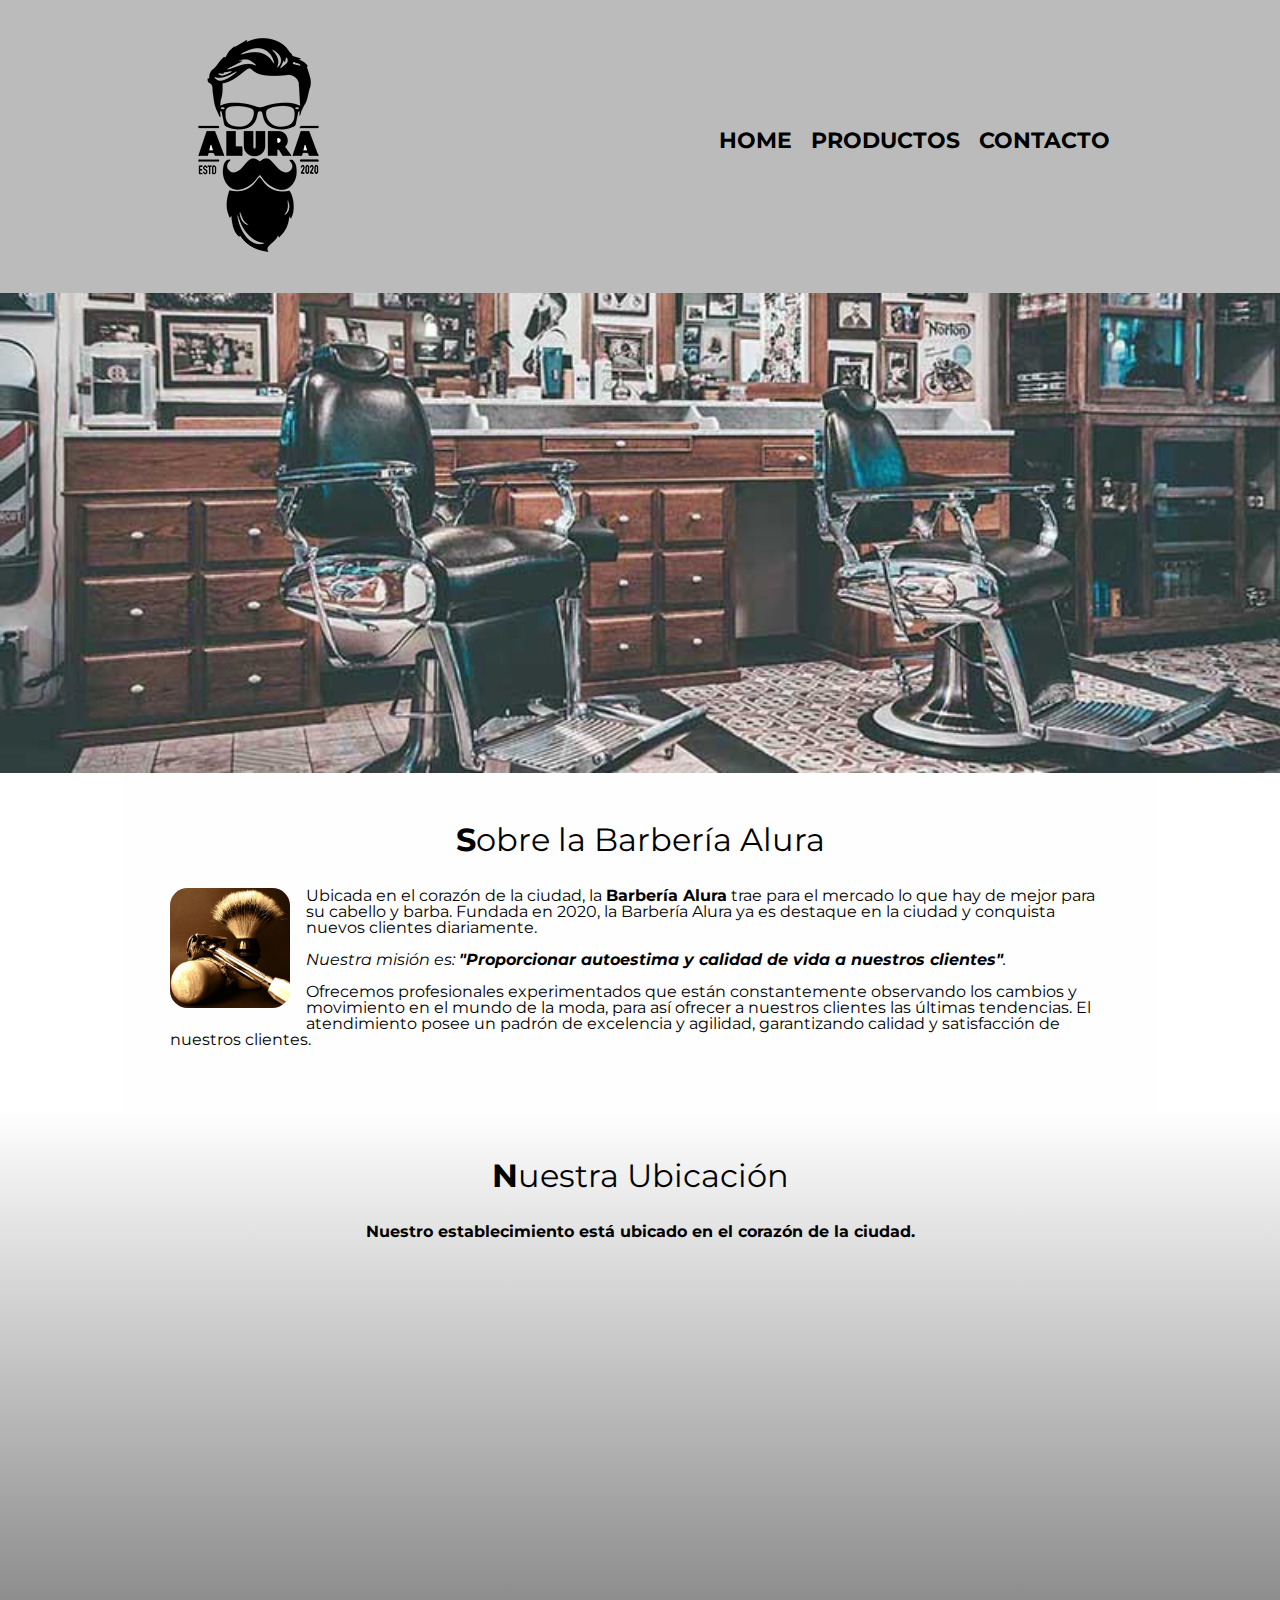
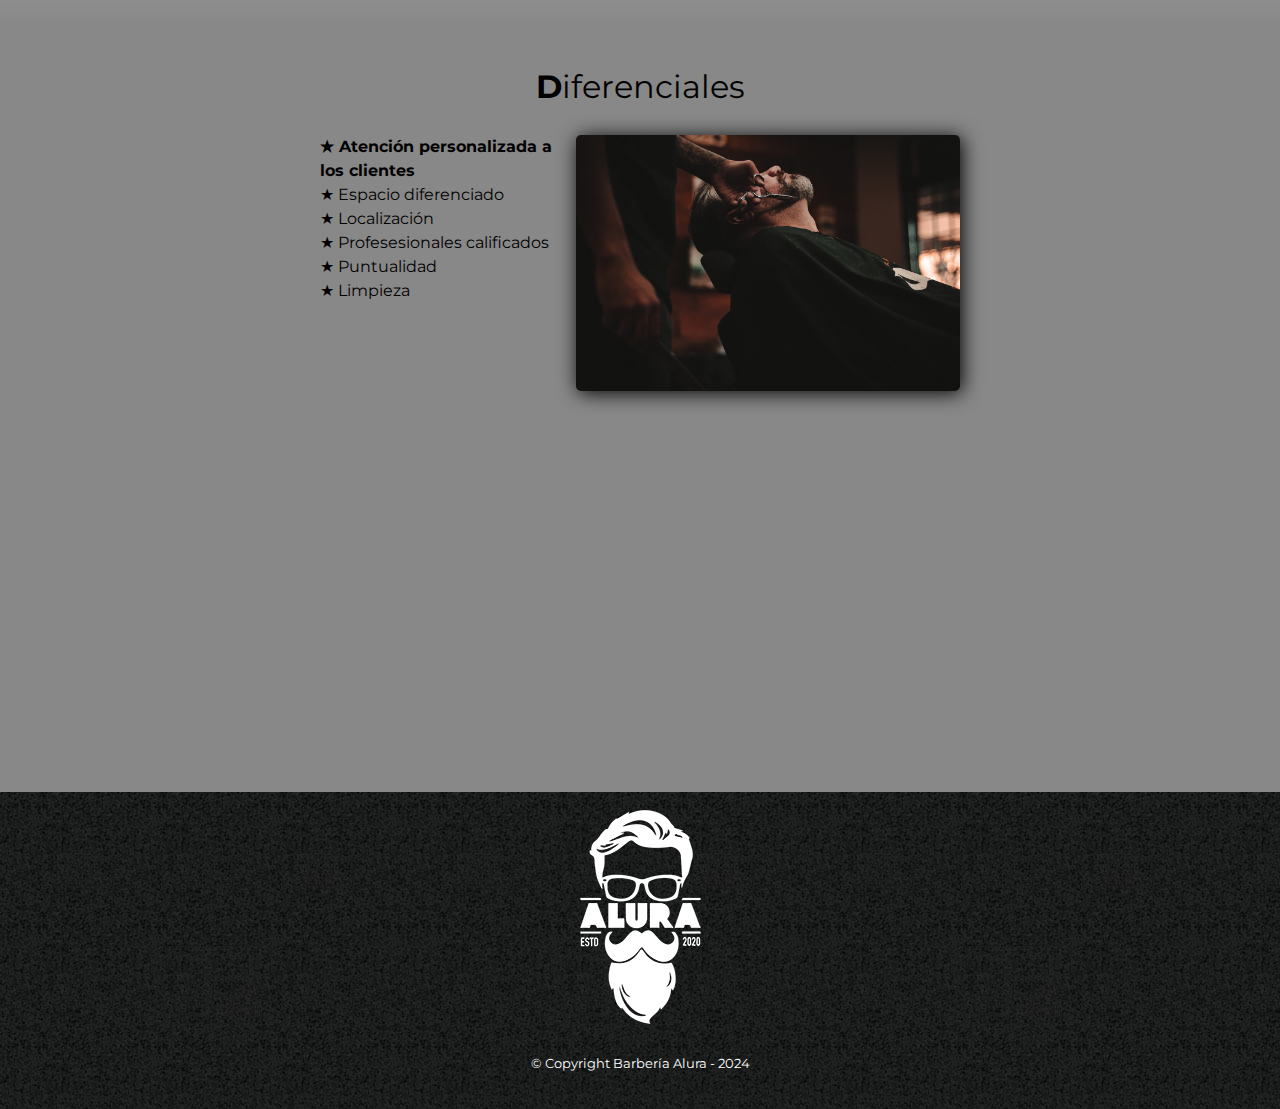
<file: index.html>
<!DOCTYPE html>
<html lang="es">
<head>
    <meta charset="UTF-8">
    <meta name="viewport" content="width=device-width, initial-scale=1.0">
    <link rel="stylesheet" href="css/reset.css">
    <link rel="stylesheet" href="css/style.css">
    <!-- Fuente de google -->
    <link rel="preconnect" href="https://fonts.googleapis.com">
    <link rel="preconnect" href="https://fonts.gstatic.com" crossorigin>
    <link href="https://fonts.googleapis.com/css2?family=Montserrat:wght@400;500&display=swap" rel="stylesheet">
    <title>Contacto - Barbería Alura</title>
</head>
<body>

    <header>
        <div class="caja">
            <h1><img src="img/logo.png" alt=""></h1>

            <nav>
                <ul>
                    <li><a href="index.html">Home</a></li>
                    <li><a href="productos.html">Productos</a></li>
                    <li><a href="contacto.html">Contacto</a></li>
                </ul>
            </nav>
        </div>
    </header>

        <img class="banner" src="banner/banner.jpg">
        <main>
            <section class="principal">

                <h2 class="titulo-principal">Sobre la Barbería Alura</h2>
                <img class="utensilios" src="img/utensilios.jpeg" alt="">
    
                <p>Ubicada en el corazón de la ciudad, la <strong>Barbería Alura</strong> trae para el mercado lo que hay de mejor para su cabello y barba. Fundada en 2020, la Barbería Alura ya es destaque en la ciudad y conquista nuevos clientes diariamente.</p>
    
                <p id="mision"><em>Nuestra misión es: <strong>"Proporcionar autoestima y calidad de vida a nuestros clientes"</strong>.</em></p>
    
                <p>Ofrecemos profesionales experimentados que están constantemente observando los cambios y movimiento en el mundo de la moda, para así ofrecer a nuestros clientes las últimas tendencias. El atendimiento posee un padrón de excelencia y agilidad, garantizando calidad y satisfacción de nuestros clientes.</p> 
    
            </section>

            <section class="mapa">
                <h3 class="titulo-principal">Nuestra Ubicación</h3>
                <p>Nuestro establecimiento está ubicado en el corazón de la ciudad.</p>
                <!-- Mapa insertado -->
                <div class="mapa-contenido">
                    <iframe src="https://www.google.com/maps/embed?pb=!1m18!1m12!1m3!1d3656.4078407285397!2d-46.637213023803845!3d-23.589701978780344!2m3!1f0!2f0!3f0!3m2!1i1024!2i768!4f13.1!3m3!1m2!1s0x94ce5bd9bb943bf5%3A0x6f642995c970f0fe!2scaelum%20alura!5e0!3m2!1ses!2sco!4v1707187116556!5m2!1ses!2sco" width="100%" height="300" style="border:0;" allowfullscreen="" loading="lazy" referrerpolicy="no-referrer-when-downgrade"></iframe>
                </div>
            </section>
    
            <section class="diferenciales">
    
                <h3 class="titulo-principal">Diferenciales</h3>
            
                <div class="contenido-diferenciales">
                    <ul class="lista-diferenciales">
                        <li class="items">Atención personalizada a los clientes</li>
                        <li class="items">Espacio diferenciado</li>
                        <li class="items">Localización</li>
                        <li class="items">Profesesionales calificados</li>
                        <li class="items">Puntualidad</li>
                        <li class="items">Limpieza</li>
                    </ul>
        
                    <img src="diferenciales/diferenciales.jpg" class="imagen-diferenciales">
                </div>
                <div class="video">
                    <iframe width="100%" height="315" src="https://www.youtube.com/embed/sL3iCtFga3Q?si=hqVNwOcy6cq-1VpC" title="YouTube video player" frameborder="0" allow="accelerometer; autoplay; clipboard-write; encrypted-media; gyroscope; picture-in-picture; web-share" allowfullscreen></iframe>
                </div>
            </section>
        </main>
        
        <footer>
            <img src="img/logo-blanco.png" alt="">
            <p class="copyright">&copy; Copyright Barbería Alura - 2024</p>
        </footer>
    </body>
</html>
</file>
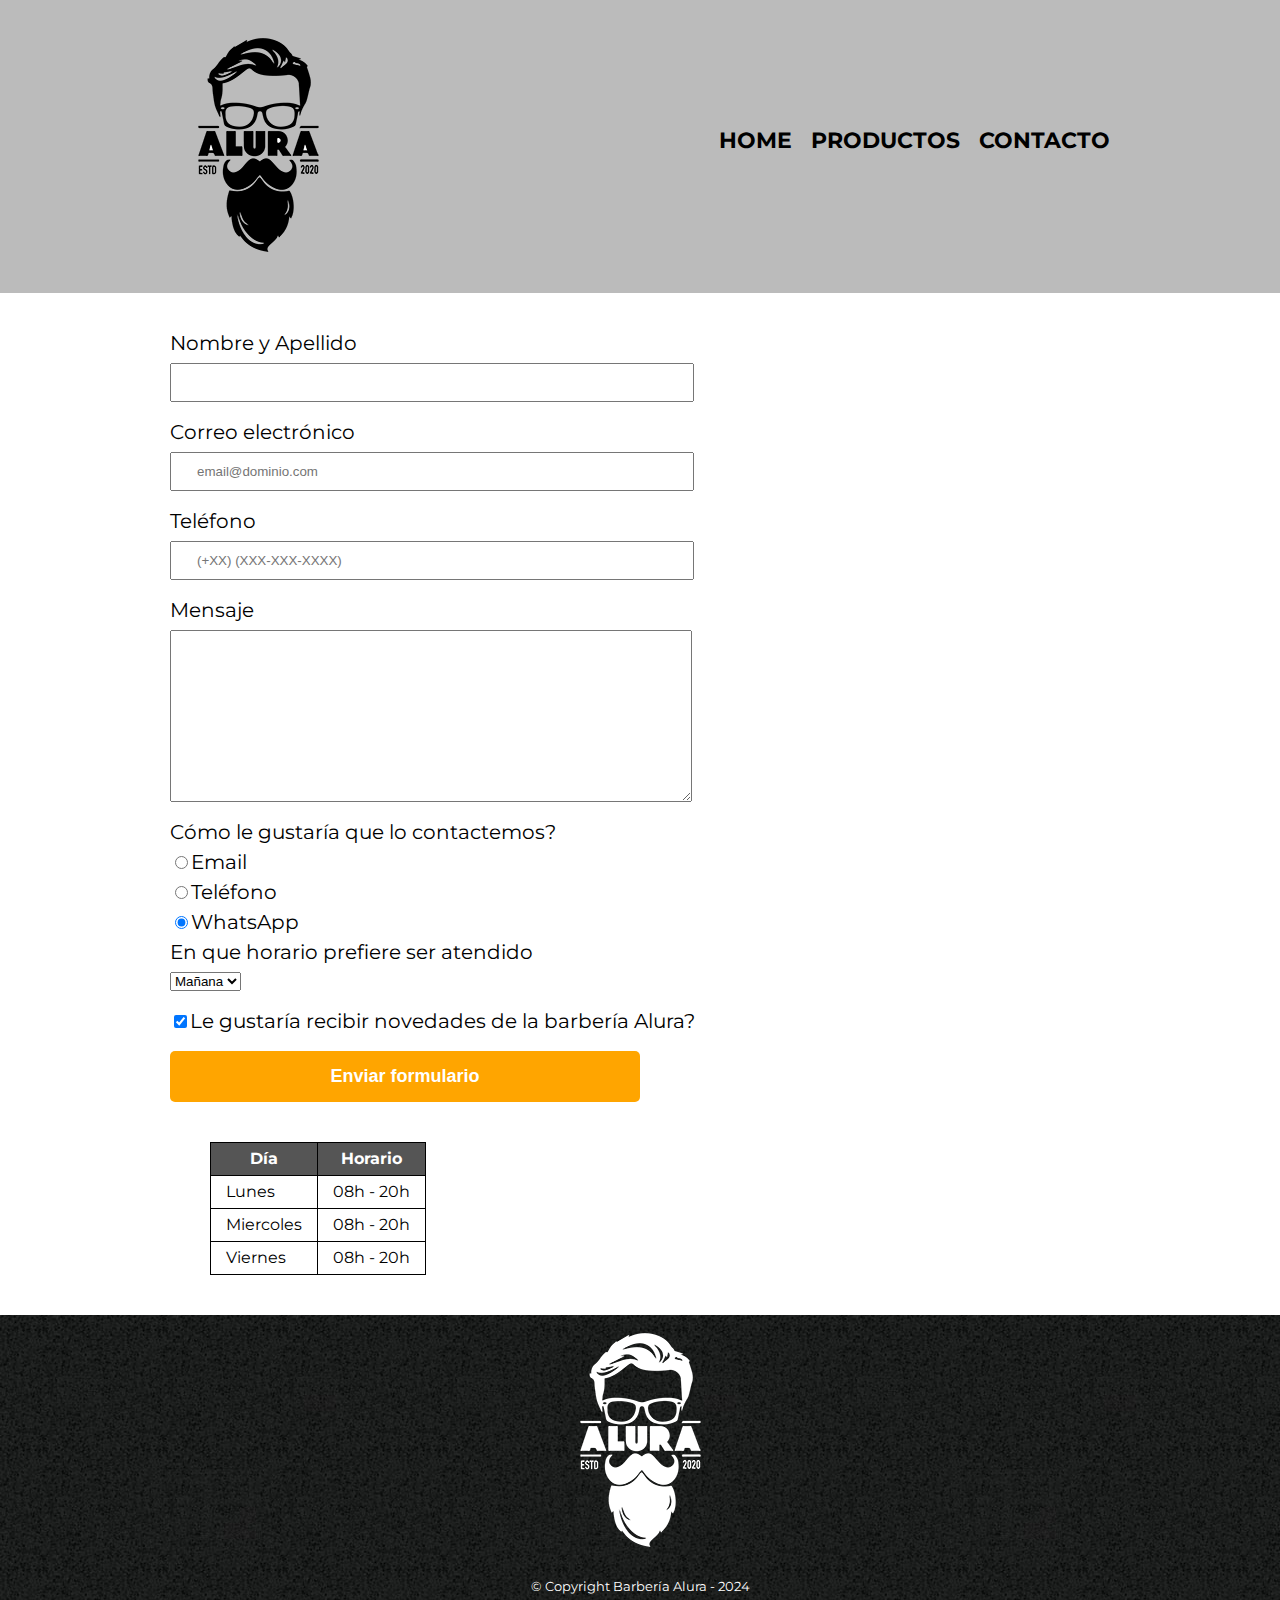
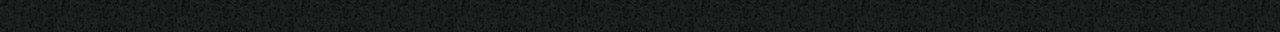
<file: contacto.html>
<!DOCTYPE html>
<html lang="es">
<head>
    <meta charset="UTF-8">
    <meta name="viewport" content="width=device-width, initial-scale=1.0">
    <link rel="stylesheet" href="css/reset.css">
    <link rel="stylesheet" href="css/style.css">
    <!-- Fuente de google -->
    <link rel="preconnect" href="https://fonts.googleapis.com">
    <link rel="preconnect" href="https://fonts.gstatic.com" crossorigin>
    <link href="https://fonts.googleapis.com/css2?family=Montserrat:wght@400;500&display=swap" rel="stylesheet">
    <title>Contacto - Barbería Alura</title>
</head>
<body>
    <header>
        <div class="caja">
            <h1><img src="img/logo.png" alt=""></h1>

            <nav>
                <ul>
                    <li><a href="index.html">Home</a></li>
                    <li><a href="productos.html">Productos</a></li>
                    <li><a href="contacto.html">Contacto</a></li>
                </ul>
            </nav>
        </div>
    </header>

    <main class="contenido-contacto">
        <form action="">
            <label for="nombre-apellido">Nombre y Apellido</label>
            <input type="text" id="nombre-apellido" class="input-padron" required>

            <label for="email">Correo electrónico</label>
            <input type="email" id="email" class="input-padron" required placeholder="email@dominio.com">

            <label for="telefono">Teléfono</label>
            <input type="tel" id="telefono" class="input-padron" required placeholder="(+XX) (XXX-XXX-XXXX)">

            <label for="mensaje">Mensaje</label>
            <textarea name="" id="mensaje" cols="70" rows="10" class="input-padron" required></textarea>

            <fieldset>
                <legend>Cómo le gustaría que lo contactemos?</legend>
                <label for="radio-email">
                    <input type="radio" name="contacto" value="email" id="radio-email">Email
                </label>

                <label for="radio-telefono">
                    <input type="radio" name="contacto" value="email" id="radio-telefono">Teléfono
                </label>

                <label for="radio-whatsapp">
                    <input type="radio" name="contacto" value="email" id="radio-whatsapp" checked>WhatsApp
                </label>
            </fieldset>

           <fieldset>
                <legend>En que horario prefiere ser atendido</legend>
                <select name="" id="">
                    <option value="">Mañana</option>
                    <option value="">Tarde</option>
                    <option value="">Noche</option>
                </select>
           </fieldset>

            <label class="checkbox">
                <input type="checkbox"checked>Le gustaría recibir novedades de la barbería Alura?
            </label>

            <input type="submit" value="Enviar formulario" class="enviar">
        </form>

        <table>
            <thead>
                <tr>
                    <th>Día</th>
                    <th>Horario</th>
                </tr>
            </thead>
            <tbody>
                <tr>
                    <td>Lunes</td>
                    <td>08h - 20h</td>
                </tr>
                <tr>
                    <td>Miercoles</td>
                    <td>08h - 20h</td>
                </tr>
                <tr>
                    <td>Viernes</td>
                    <td>08h - 20h</td>
                </tr>
            </tbody>
        </table>
    </main>

    <footer>
        <img src="img/logo-blanco.png" alt="">
        <p class="copyright">&copy; Copyright Barbería Alura - 2024</p>
    </footer>
</body>
</html>
</file>
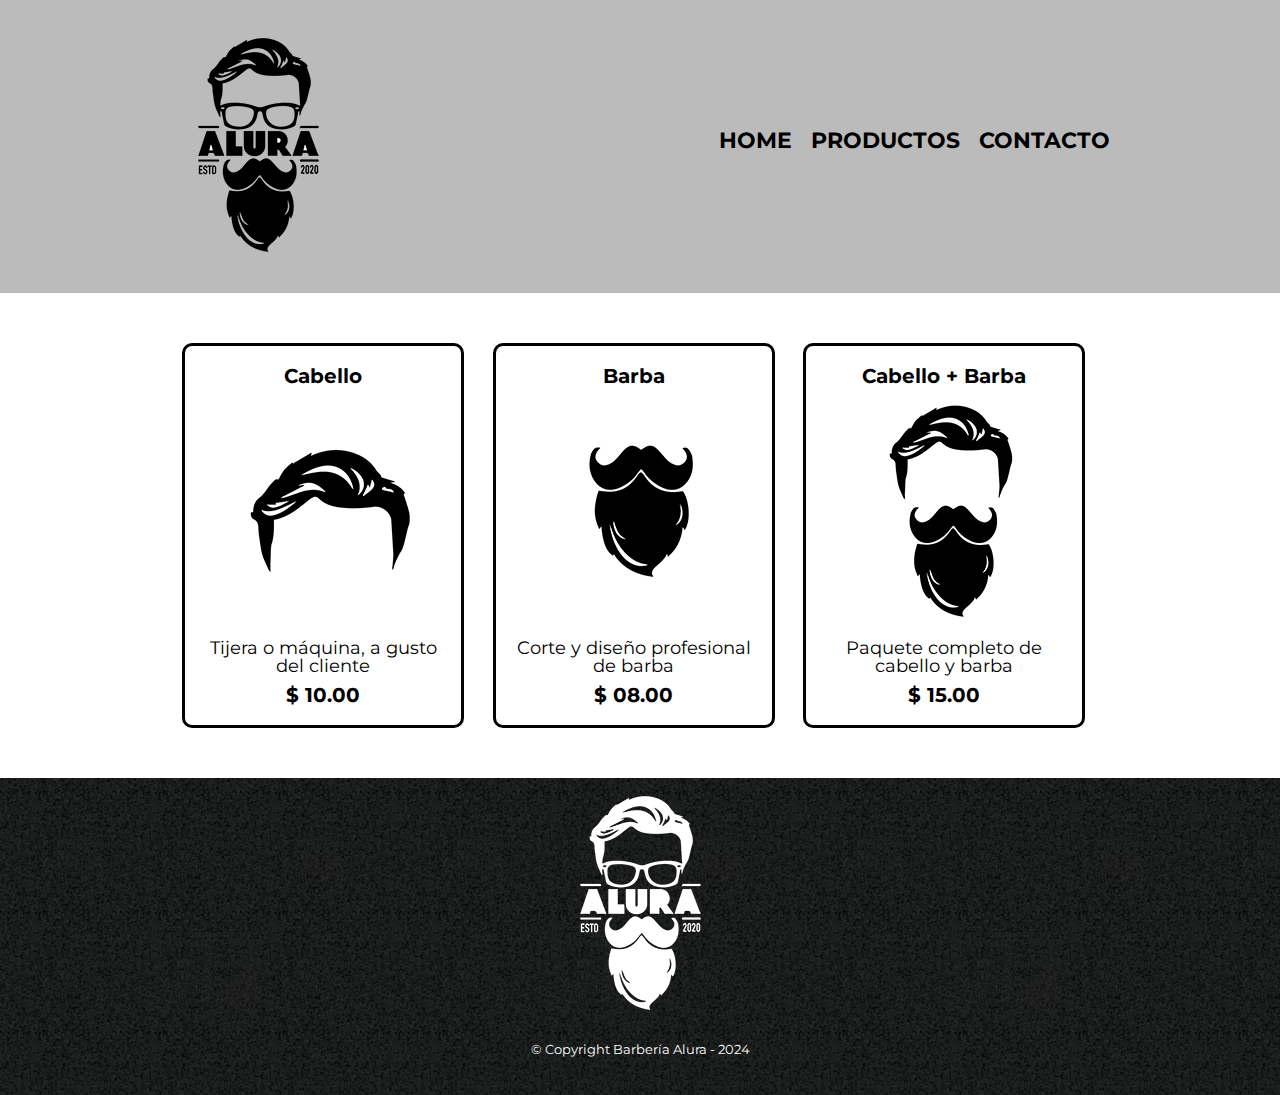
<file: productos.html>
<!DOCTYPE html>
<html lang="es">
<head>
    <meta charset="UTF-8">
    <meta name="viewport" content="width=device-width, initial-scale=1.0">
    <link rel="stylesheet" href="css/reset.css">
    <link rel="stylesheet" href="css/style.css">
    <!-- Fuente de google -->
    <link rel="preconnect" href="https://fonts.googleapis.com">
    <link rel="preconnect" href="https://fonts.gstatic.com" crossorigin>
    <link href="https://fonts.googleapis.com/css2?family=Montserrat:wght@400;500&display=swap" rel="stylesheet">
    <title>Productos - Barbería Alura</title>
</head>
<body>
    <header>
        <div class="caja">
            <h1><img src="img/logo.png" alt=""></h1>

            <nav>
                <ul>
                    <li><a href="index.html">Home</a></li>
                    <li><a href="productos.html">Productos</a></li>
                    <li><a href="contacto.html">Contacto</a></li>
                </ul>
            </nav>
        </div>
    </header>

    <main>
        <ul class="productos">
            <li>
                <h2>Cabello</h2>
                <img src="img/cabello.jpg" alt="">
                <p class="producto-descripcion">Tijera o máquina, a gusto del cliente</p>
                <p class="producto-precio">$ 10.00</p>
            </li>
            <li>
                <h2>Barba</h2>
                <img src="img/barba.jpg" alt="">
                <p class="producto-descripcion">Corte y diseño profesional de barba</p>
                <p class="producto-precio">$ 08.00</p>
            </li>
            <li>
                <h2>Cabello + Barba</h2>
                <img src="img/cabello+barba.jpg" alt="">
                <p class="producto-descripcion">Paquete completo de cabello y barba</p>
                <p class="producto-precio">$ 15.00</p>
            </li>
        </ul>
    </main>

    <footer>
        <img src="img/logo-blanco.png" alt="">
        <p class="copyright">&copy; Copyright Barbería Alura - 2024</p>
    </footer>
</body>
</html>
</file>
<file: css/style.css>
body {
    font-family: 'Montserrat', sans-serif;
}

header {
    background-color: #BBBBBB;
    padding: 20px 0;
}
.contenido-contacto {
    width: 940px;
    margin: 0 auto;
}

.caja {
    width: 940px;
    position: relative;
    margin: 0 auto;
}

nav {
    position: absolute;
    top: 110px;
    right: 0;
}

nav li {
    display: inline;
    margin: 0 0 0 15px;
}

nav a {
    text-transform: uppercase;
    color: black;
    font-weight: bold;
    font-size: 22px;
    text-decoration: none;
}

nav a:hover{
    color: #C78C19;
    text-decoration: underline;
}

.productos{
    width: 940px;
    margin: 0 auto;
    padding: 50px;
}

.productos li{
    display: inline-block;
    text-align: center;
    width: 30%;
    vertical-align: top;
    margin: 0 1.3%;
    padding: 20px 20px;
    box-sizing: border-box;
    border: 3px solid black;
    border-radius: 10px;
}

.productos li:hover{
    border-color: #C78C19;
}

.productos li:active{
    border-color: green;
}

.productos h2 {
    font-size: 20px;
    font-weight: bold;
}

.productos li:hover h2{
    font-size: 21px;
}

.producto-descripcion {
    font-size: 18px;
}

.producto-precio {
    font-size: 20px;
    font-weight: bold;
    margin-top: 10px;
}

footer{
    text-align: center;
    background: url(/img/bg.jpg);
}

.copyright{
    color: white;
    padding: 1em 0 3em 0;
    font-size: 0.8em;
}

form {
    margin: 40px 0;
}

form label, form legend {
    display: block;
    font-size: 20px;
    margin: 0 0 10px;
}

.input-padron{
    display: block;
    margin: 0 0 20px;
    padding: 10px 25px;
    width: 50%;
}

.checkbox {
    margin: 20px 0;
}

.enviar {
    width: 50%;
    padding: 15px 0;
    font-size: 18px;
    font-weight: bold;
    color: white;
    background: orange;
    border: none;
    border-radius: 5px;
    transition: 1s all;
    cursor: pointer;
}

.enviar:hover {
    background: darkorange;
    transform: scale(1.1);
}

table {
    margin: 40px 40px;
}

thead {
    background: #555555;
    color: white;
    font-weight: bold;
}

td, th {
    border: 1px solid black;
    padding: 8px 15px;
}

/*CSS para Home*/

.banner {
    width: 100%;
}

.principal {
    padding: 3em;
    background: #fefefe;
    width: 940px;
    margin: 0 auto;
}


.titulo-principal {
    text-align: center;
    font-size: 2em;
    margin: 0 0 1em;
    clear: left;/*Cualquier configuracion que venga despues del título no aplica la propiedad */
}

.titulo-principal::first-letter {
    font-weight: bold;
}

.principal p {
    margin: 0 0 1em;
}

.principal strong {
    font-weight: bold;
}

.principal em {
    font-style: italic;
}

.utensilios {
    width: 120px;
    border-radius: 1.1em;
    float: left;
    margin: 0 1em 0.7em 0 ;
}

.mapa {
    padding: 3em 0;
    background: linear-gradient(#fefefe, #888888);
}

.mapa p {
    margin: 0 0 2em 0;
    font-weight: bold;
    text-align: center;
}

.mapa-contenido {
    width: 940px;
    margin: 0 auto;
}

.diferenciales {
    padding: 3em 0;
    background-color: #888888;
}

.lista-diferenciales {
    width: 40%;
    float: left;
    clear: left;
}

.contenido-diferenciales {
    width: 640px;
    margin: 0 auto;
}

.items {
    line-height: 1.5em;
    margin: 0 1em 0 0;
}

.items:before{
    content: "★ ";
}

.items:first-child{
    font-weight: bold;
}

.imagen-diferenciales {
    width: 60%;
    transition: 300ms;
    border-radius: 0.3em;
    box-shadow: 2px 2px 20px #000000;
}

.imagen-diferenciales:hover {
    opacity: 0.85;
}

.video {
    width: 560px;
    margin: 1em auto;
}

@media  screen and (max-width:480px) {
    h1 {
        text-align: center;
    }
    nav {
        position: static;
    }
    .caja, .principal, .mapa-contenido, .contenido-diferenciales, .video {
        width: auto;
    }
    .lista-diferenciales{
        width: 90%;
        float: none;
        margin: 1em auto;
    }
    .imagen-diferenciales {
        display: block;
        margin: 0 auto;
        width: 90%;
    }
    .contenido-contacto {
        width: 100%;
    }
    form {
        padding: 1em;
        width: auto;
        margin: 0 auto;
    }

    .input-padron{
        width: 85%;
    }
    .productos li {
        display: block;
        margin: 1em;
    }
}
</file>
